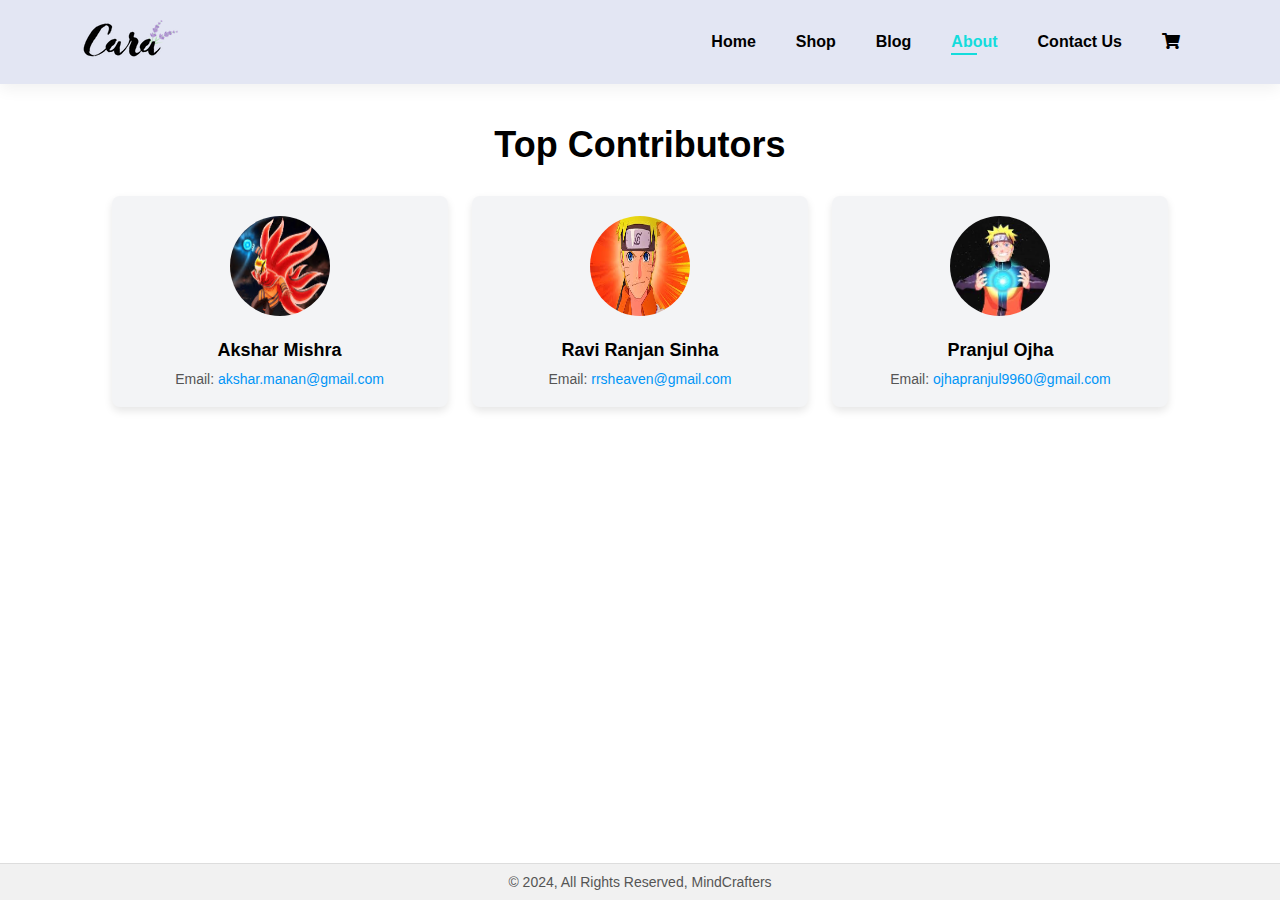
<file: about.html>
<!DOCTYPE html>
<html lang="en">

<head>
    <meta charset="UTF-8">
    <meta name="viewport" content="width=device-width, initial-scale=1.0">
    <link rel="stylesheet" href="https://pro.fontawesome.com/releases/v5.10.0/css/all.css" />
    <title>About Us - Top Contributors</title>
    <style>
        /* Basic Global Styles */
        * {
            margin: 0;
            padding: 0;
            box-sizing: border-box;
            font-family: "Spartan", sans-serif;
        }

        /* Navbar Styles */
        #header {
            display: flex;
            align-items: center;
            justify-content: space-between;
            padding: 20px 80px;
            background: #e3e6f3;
            box-shadow: 0 5px 15px rgba(0, 0, 0, 0.06);
            position: sticky;
            top: 0;
            left: 0;
        }

        #navbar {
            display: flex;
            align-items: center;
            justify-content: center;
        }

        #navbar li {
            list-style: none;
            padding: 0 20px;
            position: relative;
        }

        #navbar li a {
            text-decoration: none;
            font-size: 16px;
            font-weight: 600;
            color: black;
            transition: 0.3s ease;
        }

        #navbar li a:hover,
        #navbar li a.active {
            color: rgb(20, 220, 220);
        }

        #navbar li a.active::after,
        #navbar li a:hover::after {
            content: "";
            width: 30%;
            height: 2px;
            background-color: rgb(20, 220, 220);
            position: absolute;
            bottom: -4px;
            left: 20px;
        }

        /* Contributors Section */
        .contributors {
            padding: 40px 80px;
            text-align: center;
        }

        .contributors h2 {
            font-size: 36px;
            margin-bottom: 20px;
        }

        .contributor {
            display: inline-block;
            width: 30%;
            padding: 20px;
            margin: 10px;
            background-color: #f3f4f6;
            border-radius: 8px;
            box-shadow: 0 4px 8px rgba(0, 0, 0, 0.1);
            text-align: center;
        }

        .contributor img {
            width: 100px;
            height: 100px;
            border-radius: 50%;
            margin-bottom: 10px;
        }

        .contributor h3 {
            font-size: 18px;
            margin: 10px 0;
        }

        .contributor p {
            font-size: 14px;
            color: #555;
        }

        .contributor a {
            color: #0095f6;
            text-decoration: none;
        }

        .contributor a:hover {
            text-decoration: underline;
        }

        .about-footer {
            position: fixed;
            bottom: 0;
            width: 100%;
            text-align: center;
            font-size: 14px;
            color: #555;
            padding: 10px 0;
            background-color: #f1f1f1;
            border-top: 1px solid #ddd;
        }

        body {
            padding-bottom: 40px;
        }
    </style>
</head>

<body>
    <section id="header">
        <a href="#"><img src="img/logo.png" class="logo" alt="Logo"></a>
        <div>
            <ul id="navbar">
                <li><a href="index.html">Home</a></li>
                <li><a href="shop.html">Shop</a></li>
                <li><a href="blog.html">Blog</a></li>
                <li><a class="active" href="about.html">About</a></li>
                <li><a href="index.html#contact-section">Contact Us</a></li>
                <li><a href="cart.html"><i class="fa fa-shopping-cart"></i></a></li>
            </ul>
        </div>
    </section>
    <section class="contributors">
        <h2>Top Contributors</h2>

        <div class="contributor">
            <img src="img/myself/me2.jpg" alt="Contributor 1">
            <h3>Akshar Mishra</h3>
            <p>Email: <a href="mailto:akshar.manan@gmail.com">akshar.manan@gmail.com</a></p>
        </div>

        <div class="contributor">
            <img src="img/myself/me1.jpg" alt="Contributor 2">
            <h3>Ravi Ranjan Sinha</h3>
            <p>Email: <a href="mailto:rrsheaven@gmail.com">rrsheaven@gmail.com</a></p>
        </div>

        <div class="contributor">
            <img src="img/myself/me3.jpg" alt="Contributor 3">
            <h3>Pranjul Ojha</h3>
            <p>Email: <a href="mailto:ojhapranjul9960@gmail.com">ojhapranjul9960@gmail.com</a></p>
        </div>
    </section>
    <footer class="about-footer">
        <p>&copy; 2024, All Rights Reserved, MindCrafters</p>
    </footer>
</body>

</html>
</file>
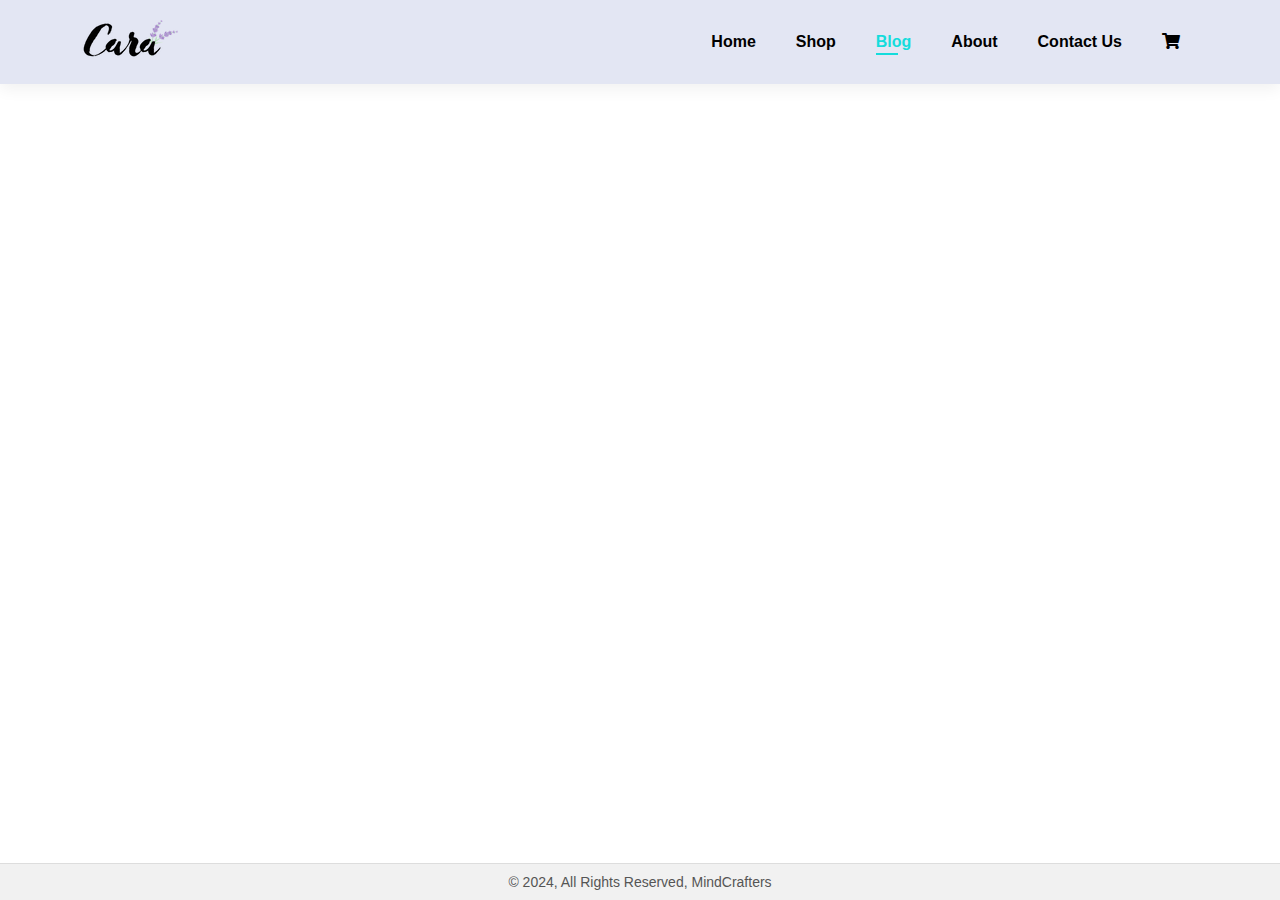
<file: blog.html>
<!DOCTYPE html>
<html lang="en">

<head>
    <meta charset="UTF-8">
    <meta name="viewport" content="width=device-width, initial-scale=1.0">
    <link rel="stylesheet" href="https://pro.fontawesome.com/releases/v5.10.0/css/all.css" />
    <title>Document</title>
    <style>
        * {
            margin: 0;
            padding: 0;
            box-sizing: border-box;
            font-family: "Spartan", sans-serif;
        }

        #header {
            display: flex;
            align-items: center;
            justify-content: space-between;
            padding: 20px 80px;
            background: #e3e6f3;
            box-shadow: 0 5px 15px rgba(0, 0, 0, 0.06);
            position: sticky;
            top: 0;
            left: 0;
        }

        #navbar {
            display: flex;
            align-items: center;
            justify-content: center;
        }

        #navbar li {
            list-style: none;
            padding: 0 20px;
            position: relative;
        }

        #navbar li a {
            text-decoration: none;
            font-size: 16px;
            font-weight: 600;
            color: black;
            transition: 0.3s ease;
        }

        #navbar li a:hover,
        #navbar li a.active {
            color: rgb(20, 220, 220);
        }

        #navbar li a.active::after,
        #navbar li a:hover::after {
            content: "";
            width: 30%;
            height: 2px;
            background-color: rgb(20, 220, 220);
            position: absolute;
            bottom: -4px;
            left: 20px;
        }



        .about-footer {
            position: fixed;
            bottom: 0;
            width: 100%;
            text-align: center;
            font-size: 14px;
            color: #555;
            padding: 10px 0;
            background-color: #f1f1f1;
            border-top: 1px solid #ddd;
        }

        body {
            padding-bottom: 40px;
        }
    </style>
</head>

<body>
    <section id="header">
        <a href="#"><img src="img/logo.png" class="logo" alt="Logo"></a>
        <div>
            <ul id="navbar">
                <li><a href="index.html">Home</a></li>
                <li><a href="shop.html">Shop</a></li>
                <li><a class="active" href="blog.html">Blog</a></li>
                <li><a href="about.html">About</a></li>
                <li><a href="index.html#contact-section">Contact Us</a></li>
                <li><a href="cart.html"><i class="fa fa-shopping-cart"></i></a></li>
            </ul>
        </div>
    </section>
    <footer class="about-footer">
        <p>&copy; 2024, All Rights Reserved, MindCrafters</p>
    </footer>
</body>

</html>
</file>
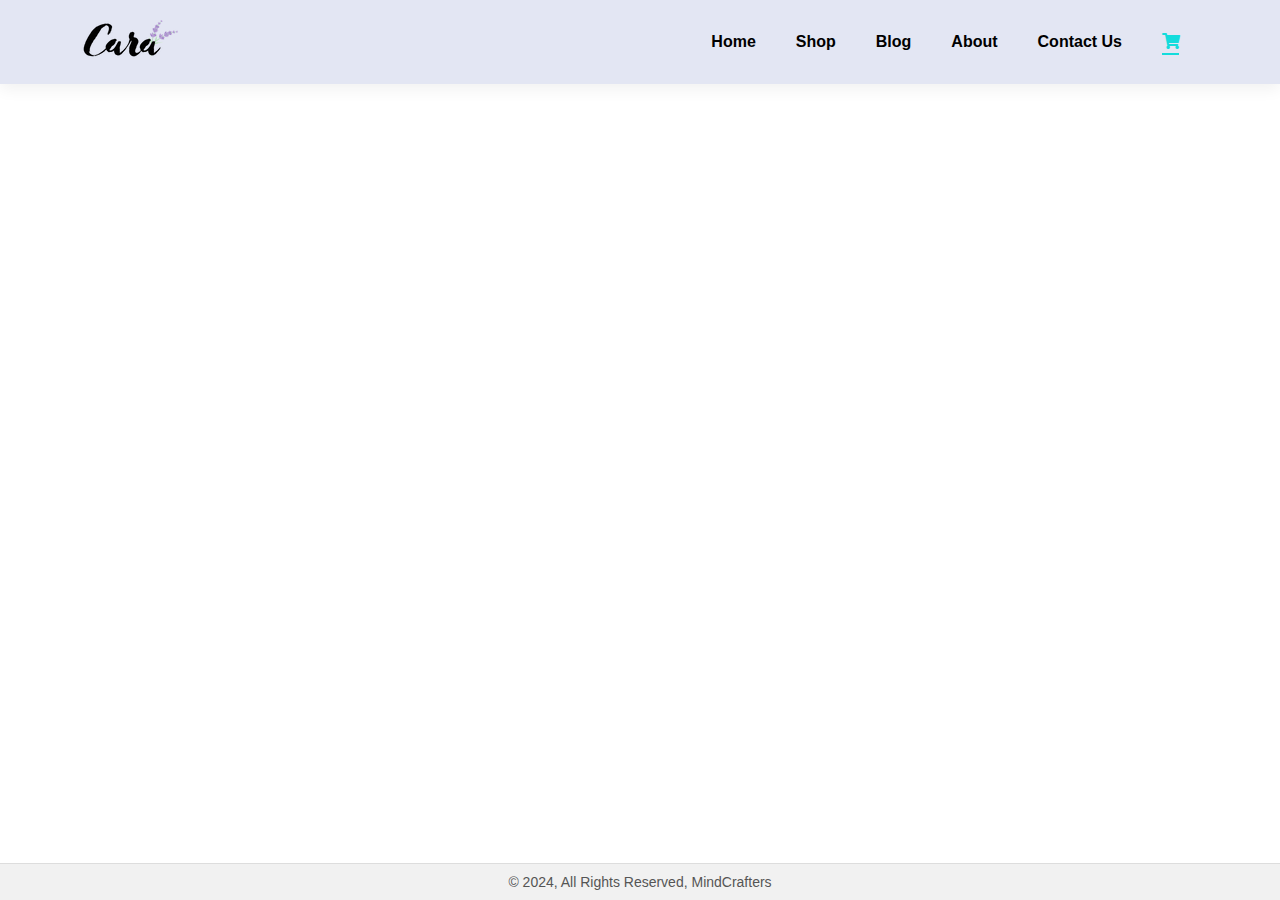
<file: cart.html>
<!DOCTYPE html>
<html lang="en">

<head>
    <meta charset="UTF-8">
    <meta name="viewport" content="width=device-width, initial-scale=1.0">
    <link rel="stylesheet" href="https://pro.fontawesome.com/releases/v5.10.0/css/all.css" />
    <title>Document</title>
    <style>
        * {
            margin: 0;
            padding: 0;
            box-sizing: border-box;
            font-family: "Spartan", sans-serif;
        }

        #header {
            display: flex;
            align-items: center;
            justify-content: space-between;
            padding: 20px 80px;
            background: #e3e6f3;
            box-shadow: 0 5px 15px rgba(0, 0, 0, 0.06);
            position: sticky;
            top: 0;
            left: 0;
        }

        #navbar {
            display: flex;
            align-items: center;
            justify-content: center;
        }

        #navbar li {
            list-style: none;
            padding: 0 20px;
            position: relative;
        }

        #navbar li a {
            text-decoration: none;
            font-size: 16px;
            font-weight: 600;
            color: black;
            transition: 0.3s ease;
        }

        #navbar li a:hover,
        #navbar li a.active {
            color: rgb(20, 220, 220);
        }

        #navbar li a.active::after,
        #navbar li a:hover::after {
            content: "";
            width: 30%;
            height: 2px;
            background-color: rgb(20, 220, 220);
            position: absolute;
            bottom: -4px;
            left: 20px;
        }



        .about-footer {
            position: fixed;
            bottom: 0;
            width: 100%;
            text-align: center;
            font-size: 14px;
            color: #555;
            padding: 10px 0;
            background-color: #f1f1f1;
            border-top: 1px solid #ddd;
        }

        body {
            padding-bottom: 40px;
        }
    </style>
</head>

<body>
    <section id="header">
        <a href="#"><img src="img/logo.png" class="logo" alt="Logo"></a>
        <div>
            <ul id="navbar">
                <li><a href="index.html">Home</a></li>
                <li><a href="shop.html">Shop</a></li>
                <li><a href="blog.html">Blog</a></li>
                <li><a href="about.html">About</a></li>
                <li><a href="index.html#contact-section">Contact Us</a></li>
                <li><a class="active" href="cart.html"><i class="fa fa-shopping-cart"></i></a></li>
            </ul>
        </div>
    </section>
    <footer class="about-footer">
        <p>&copy; 2024, All Rights Reserved, MindCrafters</p>
    </footer>
</body>

</html>
</file>
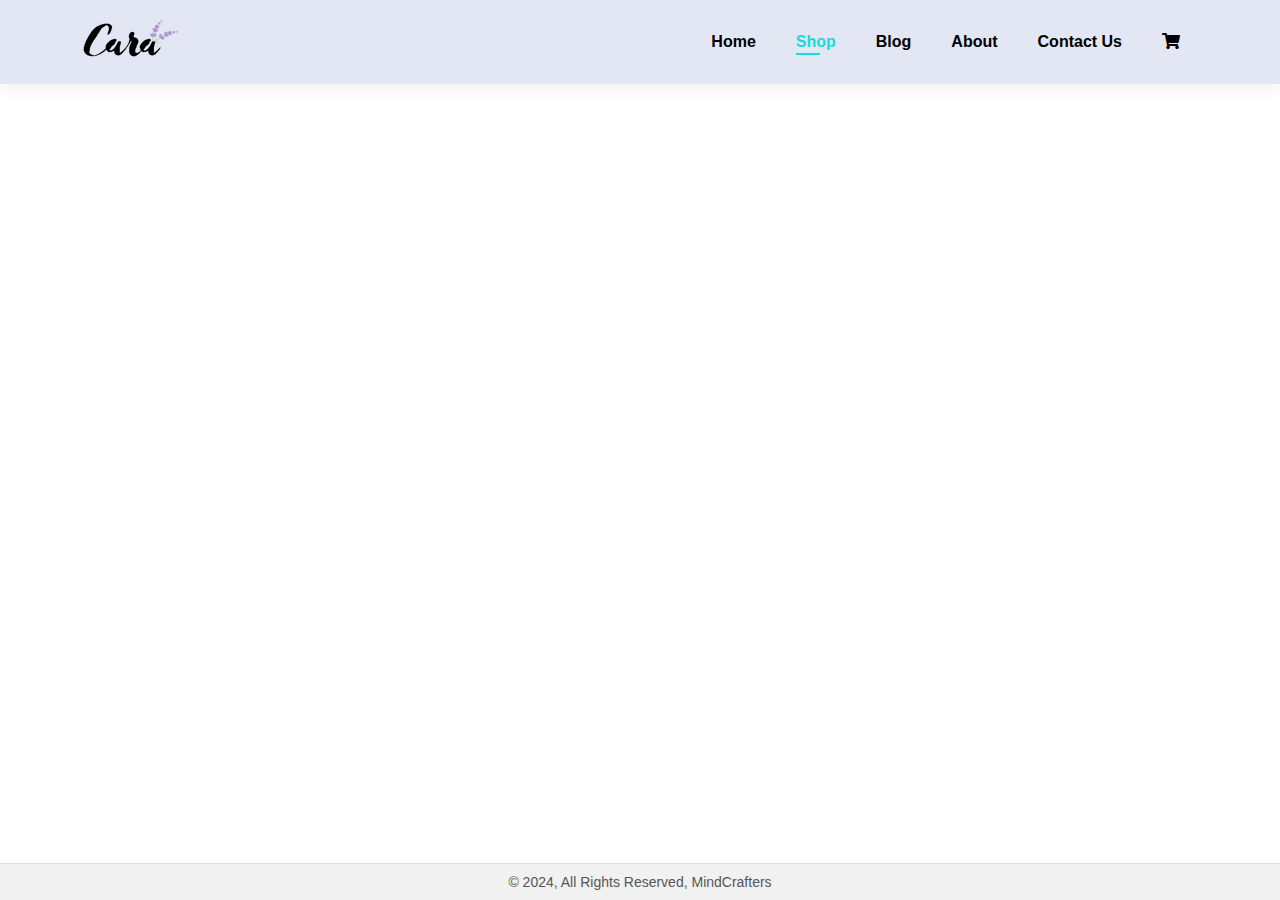
<file: shop.html>
<!DOCTYPE html>
<html lang="en">

<head>
    <meta charset="UTF-8">
    <meta name="viewport" content="width=device-width, initial-scale=1.0">
    <link rel="stylesheet" href="https://pro.fontawesome.com/releases/v5.10.0/css/all.css" />
    <title>Document</title>
    <style>
        * {
            margin: 0;
            padding: 0;
            box-sizing: border-box;
            font-family: "Spartan", sans-serif;
        }

        #header {
            display: flex;
            align-items: center;
            justify-content: space-between;
            padding: 20px 80px;
            background: #e3e6f3;
            box-shadow: 0 5px 15px rgba(0, 0, 0, 0.06);
            position: sticky;
            top: 0;
            left: 0;
        }

        #navbar {
            display: flex;
            align-items: center;
            justify-content: center;
        }

        #navbar li {
            list-style: none;
            padding: 0 20px;
            position: relative;
        }

        #navbar li a {
            text-decoration: none;
            font-size: 16px;
            font-weight: 600;
            color: black;
            transition: 0.3s ease;
        }

        #navbar li a:hover,
        #navbar li a.active {
            color: rgb(20, 220, 220);
        }

        #navbar li a.active::after,
        #navbar li a:hover::after {
            content: "";
            width: 30%;
            height: 2px;
            background-color: rgb(20, 220, 220);
            position: absolute;
            bottom: -4px;
            left: 20px;
        }



        .about-footer {
            position: fixed;
            bottom: 0;
            width: 100%;
            text-align: center;
            font-size: 14px;
            color: #555;
            padding: 10px 0;
            background-color: #f1f1f1;
            border-top: 1px solid #ddd;
        }

        body {
            padding-bottom: 40px;
        }
    </style>
</head>

<body>
    <section id="header">
        <a href="#"><img src="img/logo.png" class="logo" alt="Logo"></a>
        <div>
            <ul id="navbar">
                <li><a href="index.html">Home</a></li>
                <li><a class="active" href="shop.html">Shop</a></li>
                <li><a href="blog.html">Blog</a></li>
                <li><a  href="about.html">About</a></li>
                <li><a href="index.html#contact-section">Contact Us</a></li>
                <li><a href="cart.html"><i class="fa fa-shopping-cart"></i></a></li>
            </ul>
        </div>
    </section>
    <footer class="about-footer">
        <p>&copy; 2024, All Rights Reserved, MindCrafters</p>
    </footer>
</body>

</html>
</file>
